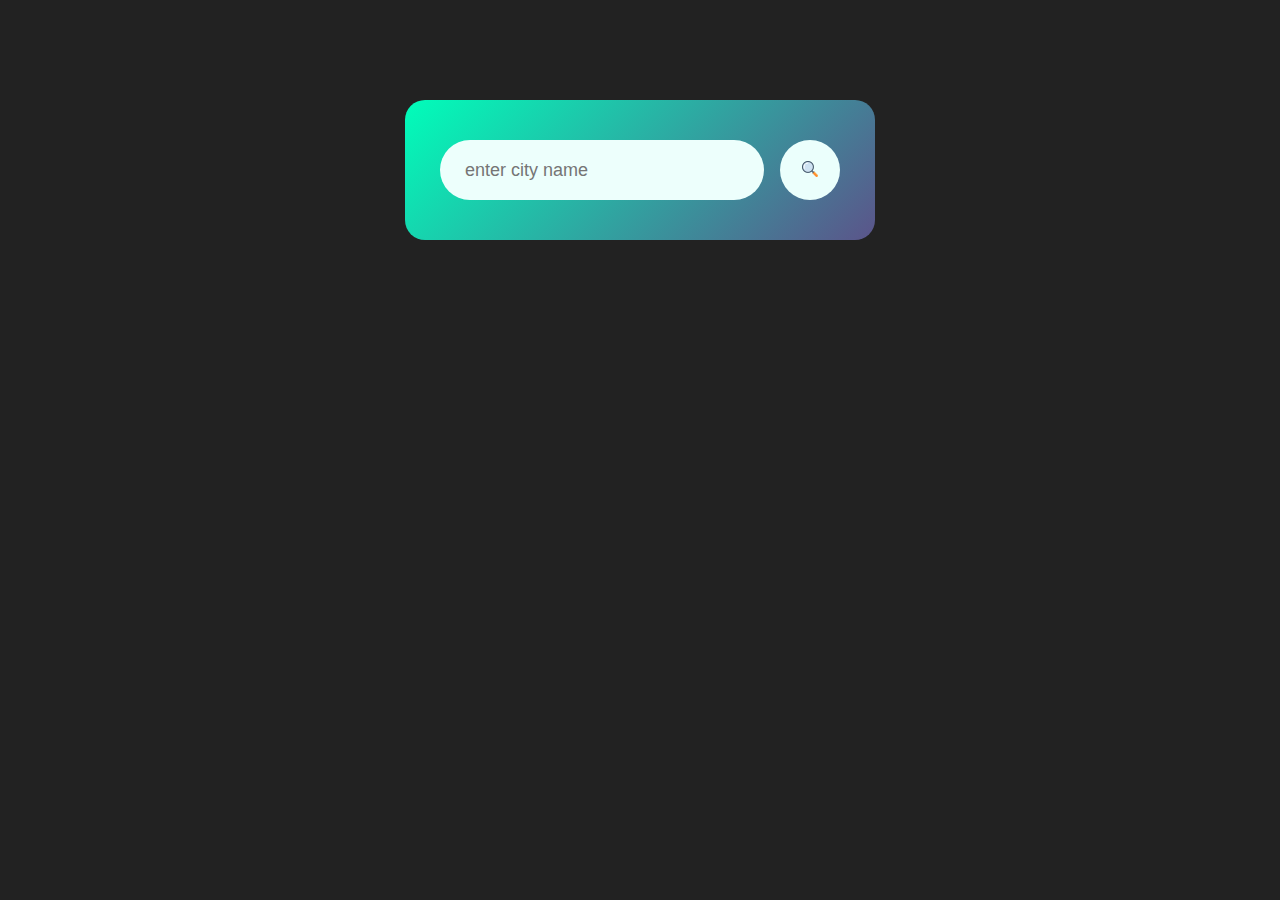
<file: Day1-weather-app/index.html>
<!DOCTYPE html>
<html lang="en">
  <head>
    <meta charset="UTF-8" />
    <meta name="viewport" content="width=device-width, initial-scale=1.0" />
    <title>Weather App</title>
    <link rel="stylesheet" href="style.css" />
  </head>
  <body>
    <div class="card">
      <div class="search">
        <input type="text" placeholder="enter city name" spellcheck="false" />
        <button><img src="images/search.png" /></button>
      </div>
      <div class="weather">
        <img src="images/atmospheric-conditions.png" class="weather-icon" />
        <h1 class="temp">22°c</h1>
        <h2 class="city">Darbhanga</h2>
        <div class="details">
          <div class="col">
            <img src="images/humidity.png" />
            <div>
              <p class="humidity">50%</p>
              <p>Humidity</p>
            </div>
          </div>
          <div class="col">
            <img src="images/wind.png" />
            <div>
              <p class="wind">15 km/h</p>
              <p>Wind Speed</p>
            </div>
          </div>
        </div>
      </div>
    </div>
    </body>
    <script src="script.js"></script>
</html>
</file>
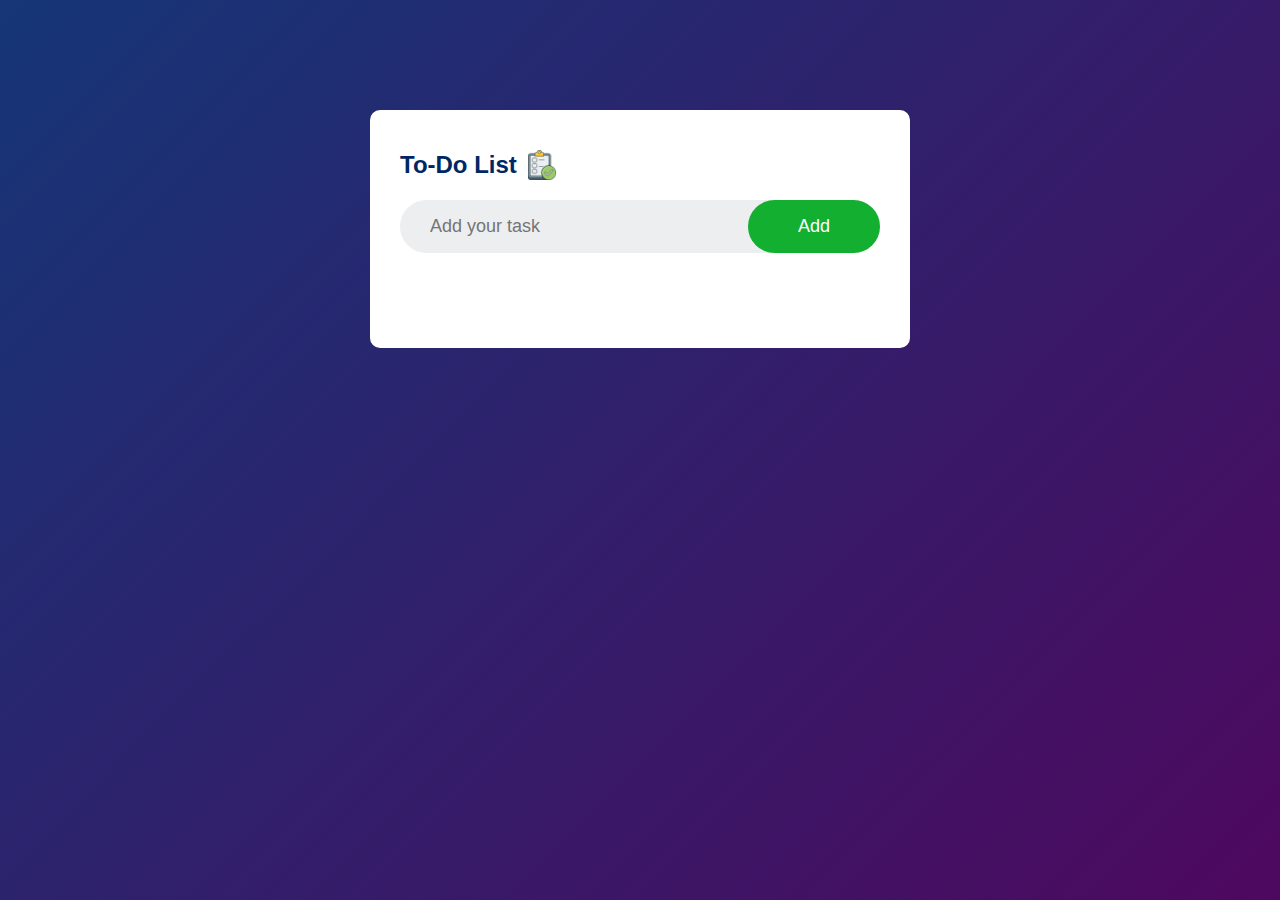
<file: Day2-To-Do-List/index.html>
<!DOCTYPE html>
<html lang="en">
<head>
    <meta charset="UTF-8">
    <meta name="viewport" content="width=device-width, initial-scale=1.0">
    <title>To-Do-List</title>
    <link rel="stylesheet" href="style.css">
</head>
<body>
    <div class="container">
        <div class="todo-app">
            <h2>To-Do List <img src="images/todo-icon.png"></h2>
            <div class="row"><input type="text" id="input-box" placeholder="Add your task">
            <button onclick="addTask()">Add</button> 
            </div>
            <ul id="list-container">
                <!-- <li class="checked">Task 1</li>
                <li>Task 2</li>
                <li>Task 3</li> -->
            </ul>
        </div>
    </div> 

    <script src="script.js"></script>
</body>
</html>
</file>
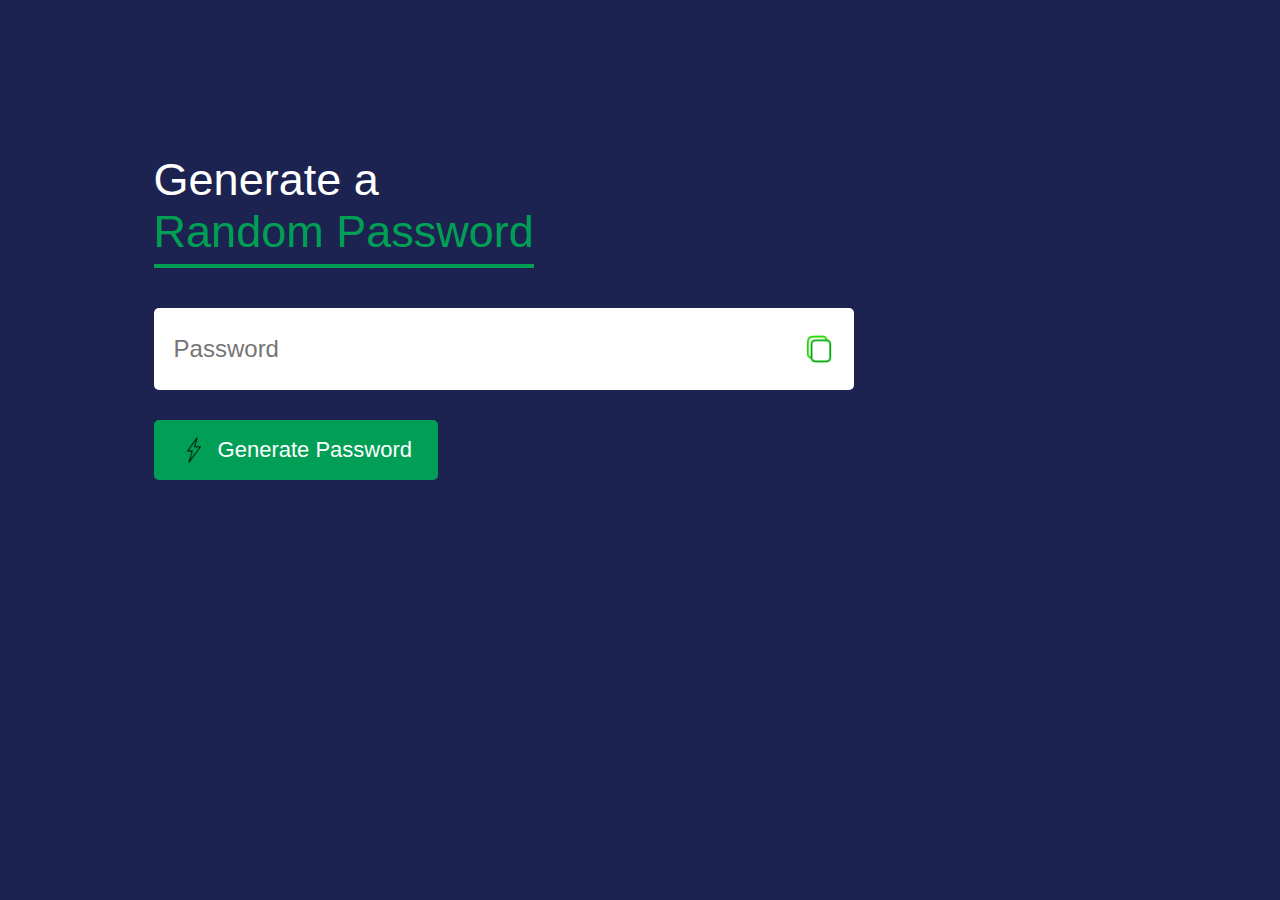
<file: Day3-random-password-generator/index.html>
<!DOCTYPE html>
<html lang="en">
  <head>
    <meta charset="UTF-8" />
    <meta name="viewport" content="width=device-width, initial-scale=1.0" />
    <title>Random Password Generator</title>
    <link rel="stylesheet" href="style.css" />
  </head>
  <body>
    <div class="container">
      <h1>Generate a <br /><span>Random Password</span></h1>
      <div class="display">
        <input type="text" id="password" placeholder="Password" />
        <img src="images/copy.png" onclick="copyPassword()" />
      </div>
      <button onclick="createPassword()">
        <img src="images/thunder.png" />Generate Password
      </button>
    </div>

    <script src="script.js"></script>
  </body>
</html>
</file>
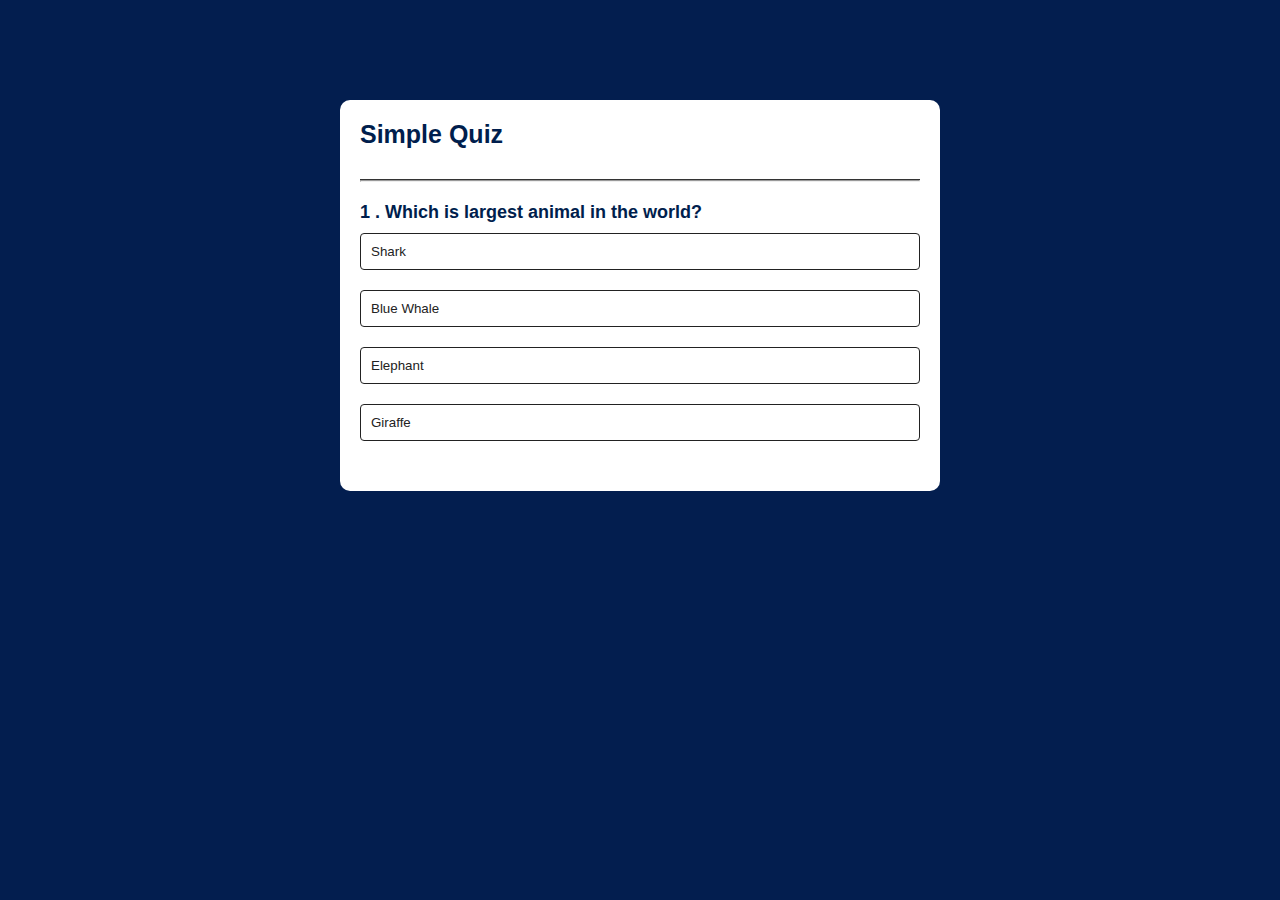
<file: Day4-Quiz-App/index.html>
<!DOCTYPE html>
<html lang="en">
  <head>
    <meta charset="UTF-8" />
    <meta name="viewport" content="width=device-width, initial-scale=1.0" />
    <title>Quiz-App</title>
    <link rel="stylesheet" href="style.css" />
  </head>
  <body>
    <div class="app">
      <h1>Simple Quiz</h1>
      <hr />
      <div class="quiz">
        <h2 class="question">Question goes here</h2>
        <div id="answer-buttons">
            <button class="btn">Answer 1</button><button class="btn">Answer 2</button><button class="btn">Answer 3</button><button class="btn">Answer 4</button>
      </div>
      <button id="next-btn">Next</button>
    </div>

    <script src="script.js"></script>
  </body>
</html>
</file>
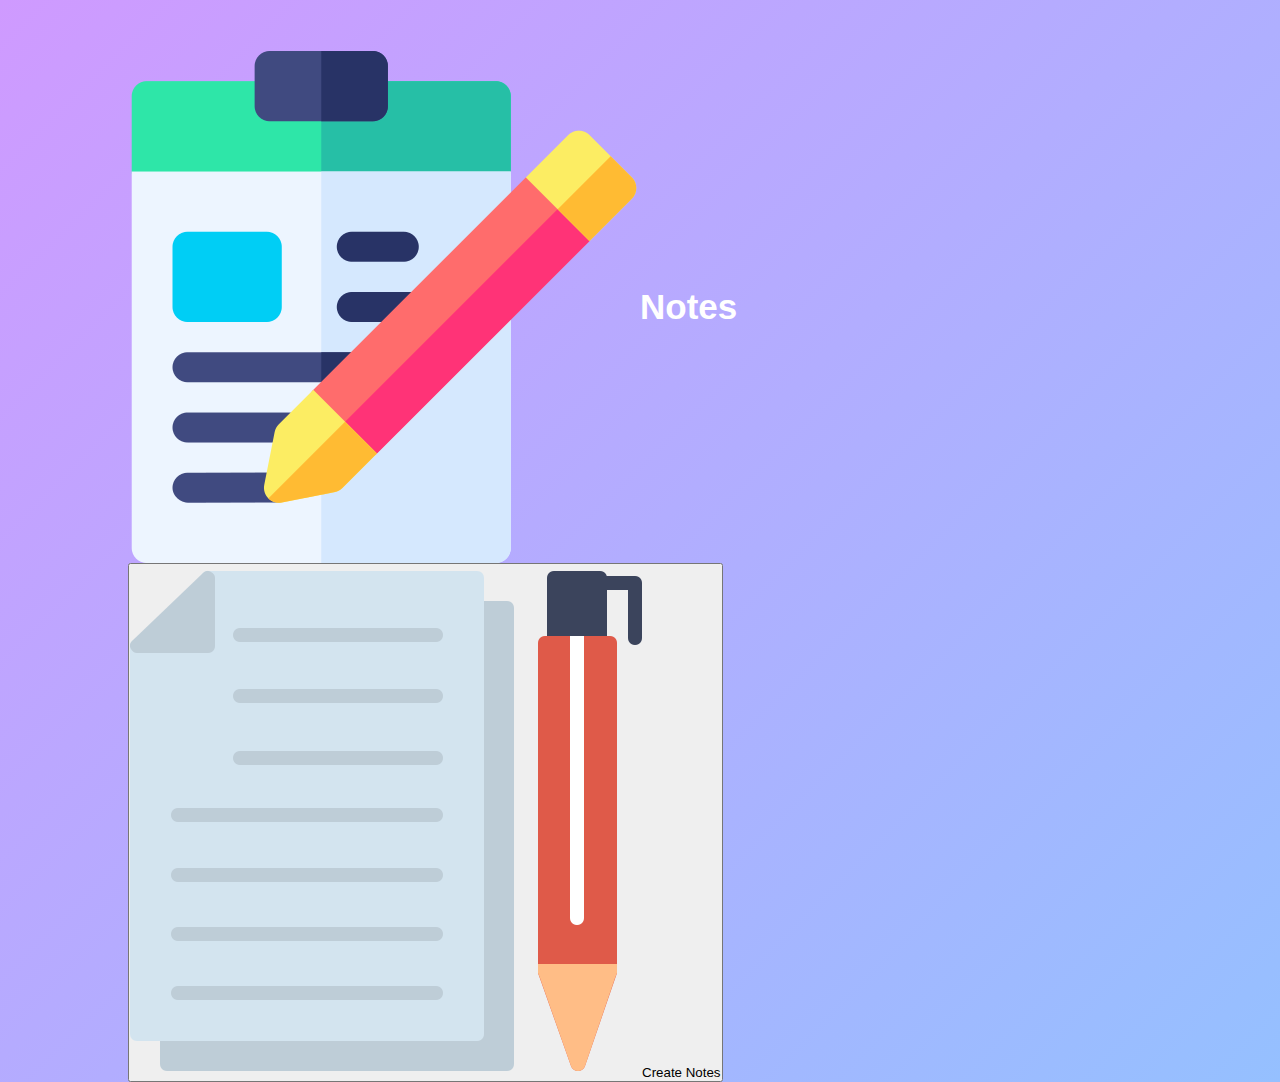
<file: Day5-Notes-App/index.html>
<!DOCTYPE html>
<html lang="en">
<head>
    <meta charset="UTF-8">
    <meta name="viewport" content="width=device-width, initial-scale=1.0">
    <title>Notes-App</title>
    <link rel="stylesheet" href="style.css">
</head>
<body>
    <div class="container">
     
        <h1> <img src="images/take-note.png">Notes</h1>           
    
        
        <button><img src="images/write.png">Create Notes</button>
        </div>
       </div>
    </div>

    <script src="script.js"></script>
</body>
</html>
</file>
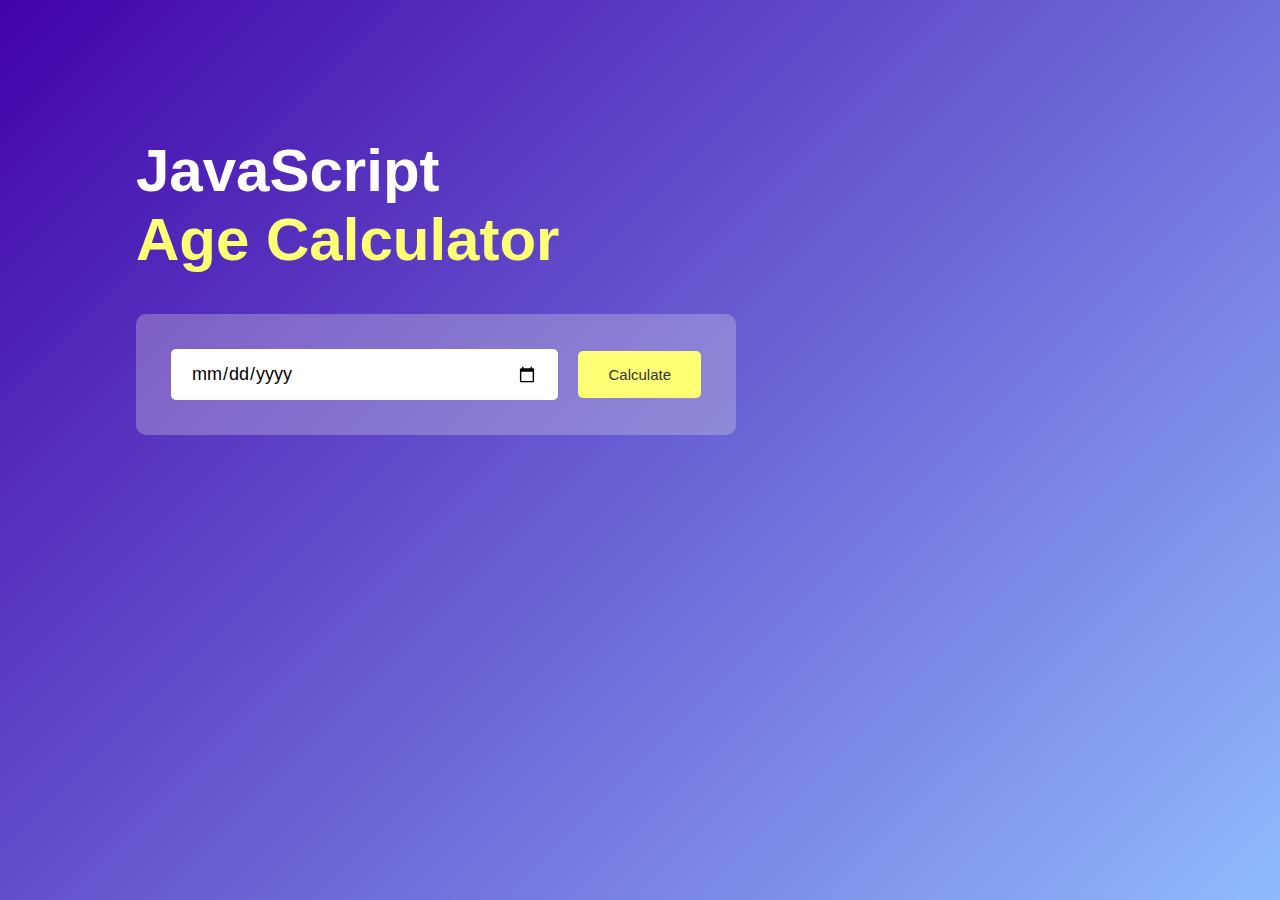
<file: Day6-Age-calculator/index.html>
<!DOCTYPE html>
<html lang="en">
  <head>
    <meta charset="UTF-8" />
    <meta name="viewport" content="width=device-width, initial-scale=1.0" />
    <title>Age-calculator</title>
    <link rel="stylesheet" href="style.css" />
  </head>
  <body>
    <div class="container">
      <div class="calculator">
        <h1>JavaScript <br /><span>Age Calculator</span></h1>
        <div class="input-box">
          <input type="date" id="date" />
          <button onclick="calculateAge()">Calculate</button>
        </div>
        <p id="result"></p>
      </div>
    </div>

    <script src="script.js"></script>
  </body>
</html>
</file>
<file: Day1-weather-app/style.css>
* {
    margin: 0;
    padding: 0;
    font-family:'Poppins', sans-serif;
    box-sizing: border-box;
}
body{
    background-color: #222;
}
.card{
    width: 90%;
    max-width: 470px;
    background: linear-gradient(135deg, #00feba, #5b548a);
    color: #fff;
    margin: 100px auto 0;
    border-radius: 20px;
    padding: 40px 35px;
    text-align: center;
}
.search{
    width: 100%;
    display: flex;
    align-items: center;
    justify-content: space-between;
}
.search input{
    border: 0;
    outline: 0;
    background-color: #edfffc;
    color: #555;
    padding: 10px 25px;
    height: 60px;
    border-radius: 30px;
    flex:1;
    margin-right: 16px;
    font-size: 18px;
}
.search button{
    border: 0;
    outline:   0;
    background:#ebfffc;
    border-radius: 50%;
    width: 60px;
    height: 60px;
    cursor: pointer;
}
.search button img{
    width: 16px;
}
.weather-icon{
    width: 170px;
    margin-top: 30px;
}
.weather h1{
    font-size: 80px;
    font-weight: 500;
}

.weather h2{
    font-size: 45px;
    font-weight: 400;
    margin-top: -10px;
}
.details{
    display: flex;
    align-items: center;
    justify-content: space-between;
    padding: 0 20px;
    margin-top: 50px;
}
.col{
    display:flex ;
    align-items: center;
    text-align: left;
}
.col img{
    width: 40px;
    margin-right: 10px;
}

.humidity, .wind{
    font-size: 28px;
    margin-top: -6px;
}
.weather{
    display: none;
}
.error{
    text-align: left;
    margin-left: 10px;
    font-size: 25px;
    margin-top: 10px;
    display: none;
}
</file>
<file: Day2-To-Do-List/style.css>
*{
    margin: 0;
    padding: 0;
    font-family: 'Poppins',sans-serif;
    box-sizing: border-box;
}
.container{
    width: 100%;;
    min-height:100vh;
    background:linear-gradient(135deg, #153677, #4e085f);
    padding: 10px;
}
.todo-app{
    width: 100%;
    max-width: 540px;;
    background:#fff;
    margin: 100px auto 20px;
    padding: 40px 30px 70px;
    border-radius: 10px;
}
.todo-app h2{
    color: #002765;
    display: flex;
    align-items: center;
    margin-bottom: 20px;
}
.todo-app h2 img{
    width: 30px;
    margin-left: 10px;
}
.row{
    display: flex;
    align-items: center;
    justify-content: space-between;
    background: #edeef0;
    border-radius: 30px;
    padding-left: 20px;
    margin-bottom: 25px;
}
input{
    flex: 1;
    border: none;
    outline: none;
    background: transparent;
    padding: 10px;
    font-weight: 14px;
    font-size: 18px;
}
button{
    border: none;
    outline: none;;
    padding:  16px 50px;
    background:#12af31;
    color: #fff;
    font-weight: 14px;
    font-size: 18px;
    cursor: pointer;
    border-radius: 40px;
}
ul li{
    list-style: none;
    font-size: 17px;
    padding: 12px 8px 12px 50px;
    user-select: none;
    cursor:  pointer;
    position: relative;
}
ul li::before{
    content: '';
    position: absolute;
    height: 28px;
    width: 28px;
    border-radius: 50%;
    background-image: url(images/unchecked.png);
    background-size: cover;
    background-position: center;
    top: 10px;
    left: 8px;
}
ul li.checked{
    color: #555;
    text-decoration: line-through;
}
ul li.checked::before{
    background-image: url(images/check.png);
}
ul li span{
    position: absolute;
    right: 0;
    top: 5px;
    width: 40px;    
    height: 40px;
    font-size: 22px;
    color: #555;
    line-height: 40px;
    text-align: center;
    border-radius: 50%;
}
ul li span:hover{
    background: #edeef0;
}
</file>
<file: Day3-random-password-generator/style.css>
*{
    margin: 0;
    padding: 0;
    font-family: 'Poppins',sans-serif;
    box-sizing: border-box;
}
body{
    background-color:#1c2350;
    color: #fff;
}
.container{
    margin: 12%;
    width: 90%;
    max-width: 700px;
}
.display{
    width: 100%;
    margin-top: 50px;
    margin-bottom: 30px;
    background: #fff;
    color: #333;
    display: flex;
    align-items: center;
    justify-content: space-between;
    padding: 26px 20px;
    border-radius: 5px;
}
.container h1{
    font-weight: 500;
    font-size: 45px; 
}
.container h1 span{
    color: #019f55;
    border-bottom: 4px solid #019f55;
    padding-bottom: 7px;
}
.display img{
    width: 30px;
    cursor: pointer;
}
.display input{
    border: 0;
    outline: 0;
    font-size: 24px;
}
.container button img{
    width: 28px;
    margin-right: 10px;
}
.container button{
    border: 0;
    outline: 0;
    background: #019f55;
    color: #fff;
    font-size: 22px;
    font-weight: 300;
    display: flex;
    align-items: center;
    justify-content: center;
    padding: 16px 26px;
    border-radius: 5px;
    cursor: pointer;
}
</file>
<file: Day4-Quiz-App/style.css>
*{
    margin: 0;
    padding: 0;;
    box-sizing: border-box;
    font-family: 'Poppins',sans-serif;
   
}
body{
     background-color:#031E4F ;

}
.app{
    width: 90%;
    max-width: 600px;
    margin: 100px auto 0;
    background-color: white;
    padding: 20px;
    border-radius: 10px;
    background: #fff;

}
.app h1{
    font-size: 25px;
    color: #001e4d;
    font-weight: 600;
    border-bottom: 1px solid #333;
    padding-bottom: 30px;
}
.quiz{
    padding: 20px 0;
}
.quiz h2{
    font-size: 18px;
    color: #001e4d;
    font-weight:600;
}
.btn{
    background: #fff ;
    color:#222;
    font-weight: 500;
    width: 100%;
    border: 1px solid #222;
    padding: 10px;
    margin: 10px 0;
    text-align: left;
    border-radius: 4px;
    cursor: pointer;
    transition: all 0.3s;
}
.btn:hover:not([disabled]){
    background: #222;
    color: #fff;
}
.btn:disabled{
    cursor: no-drop;
}
#next-btn{
background-color:#001e4d;
color: #fff;
font-weight: 500;
width: 150px;
border: 0;
padding: 10px;
margin: 20px auto 0;
border-radius: 4px;
cursor: pointer;
display: none;

}
.correct{
    background: #88db72;
    
}
</file>
<file: Day5-Notes-App/style.css>
*{
    margin: 0;
    padding: 0;
    font-family: 'Poppins', sans-serif;
    box-sizing: border-box;
}
.container{
    width: 100%;
    min-height: 100vh;
    background: linear-gradient(135deg, #cf9aff, #95c0ff);
    color: #fff;
    padding-top: 4%;
    padding-left: 10%;
}
.container h1{
    display: flex;
    align-items: center;
    font-size: 35px;
    font-weight: 600;
}
</file>
<file: Day6-Age-calculator/style.css>
*{
    margin: 0;
    padding: 0;
    box-sizing: border-box;
    font-family: 'Poppins', sans-serif;
}

.container{
    background: linear-gradient(135deg,#4203a9, #90bafc);
    width: 100%;
    min-height: 100vh;
    color: #fff;
    padding: 10px;
}
.calculator{
    width:100% ;
    max-width: 600px;
    margin-left: 10%;
    margin-top: 10%;
}
.calculator h1{
    font-size: 60px;
}
.calculator h1 span{
    color: #ffff76;
}
.input-box{
    margin: 40px 0;
    padding: 35px;
    border-radius: 10px;
    background:rgb(225,225,225, 0.3);
    display: flex;
    align-items: center;
}
.input-box input{
    flex: 1;
    margin-right: 20px;
    padding: 14px 20px;
    border: 0;
    outline: 0;
    font-size: 18px;
    border-radius: 5px;
    position: relative;
}
.input-box button{
background: #ffff76;
border: 0;
outline: 0;
padding: 15px 30px;
border-radius: 5px;
font-weight: 500;
color: #333;
cursor: pointer;
font-size: 15px;
}
.input-box input::-webkit-calender-picker-indicator{
    top: 0;
    left: 0;
    right: 0;
    bottom: 0;
    width: auto;
    height: auto;
    position: absolute;
    background-position: calc(100% -10px);
    background-size: 30px;
    cursor: pointer;
}
#result{
    font-size: 20px;
}
#result span{
    color: #ffff76;
}
</file>
